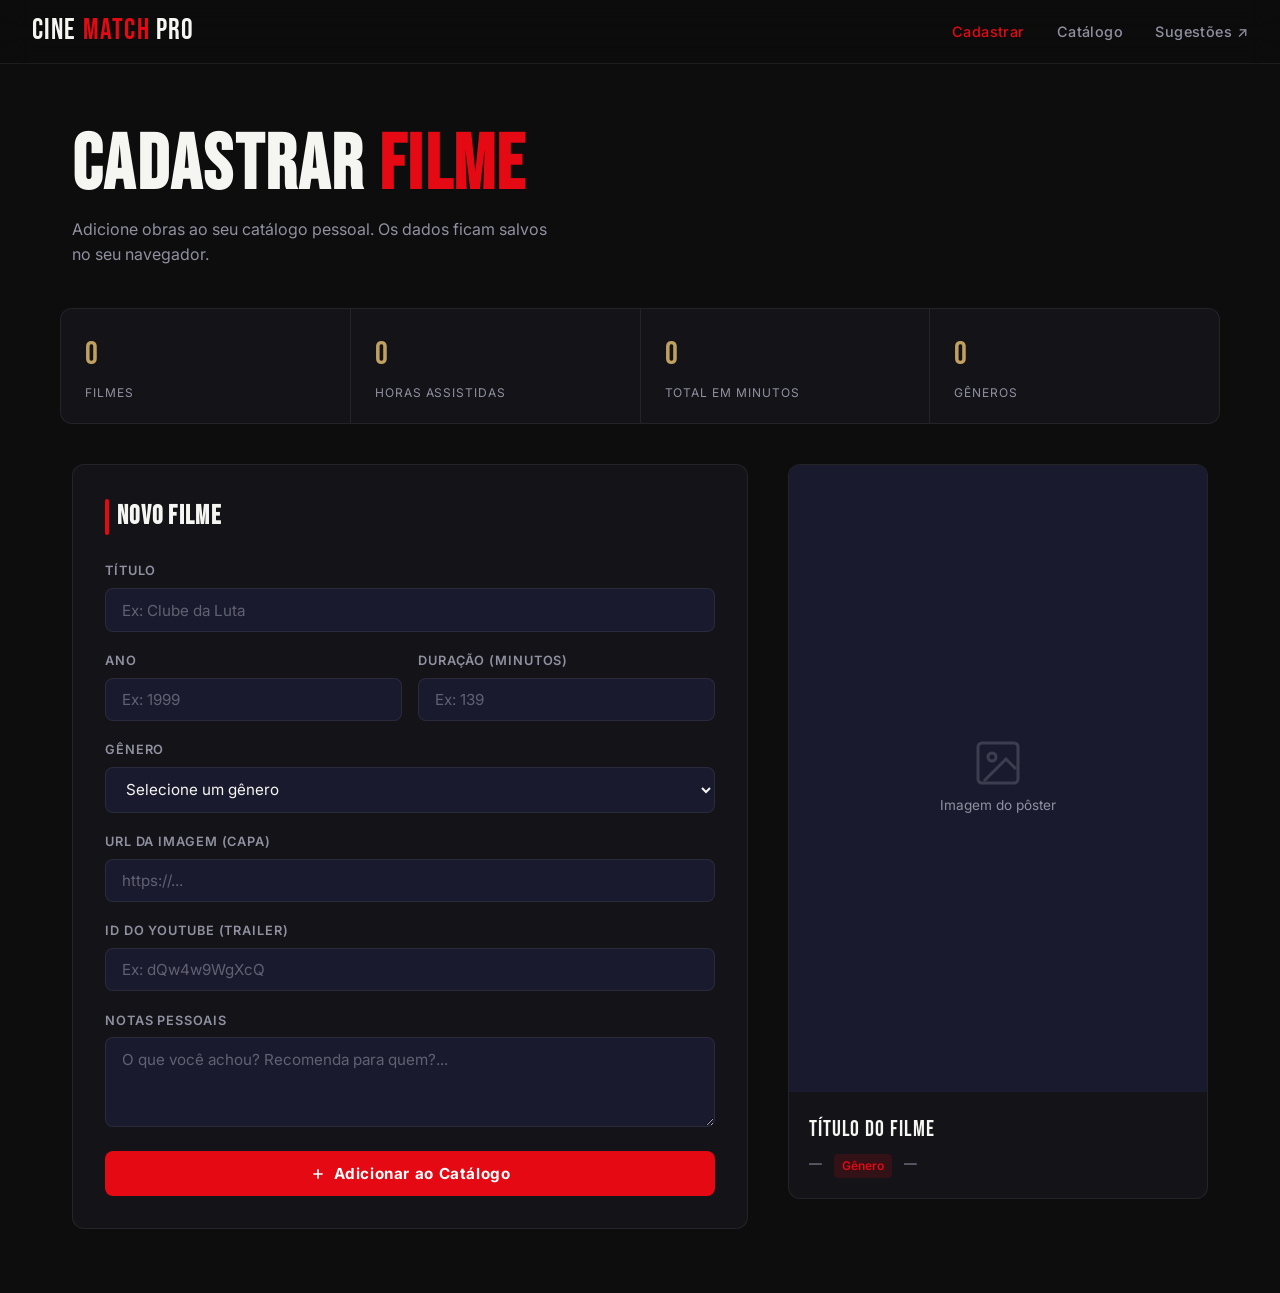
<file: index.html>
<!DOCTYPE html>
<html lang="pt-BR">
<head>
  <meta charset="UTF-8" />
  <meta name="viewport" content="width=device-width, initial-scale=1.0" />
  <meta name="description" content="CineMatch Pro — cadastre e gerencie seu catálogo pessoal de filmes." />
  <title>CineMatch Pro · Cadastro</title>
  <link rel="stylesheet" href="css/style.css" />
</head>
<body>

  <nav class="navbar" role="navigation" aria-label="Navegação principal">
    <a href="index.html" class="nav-brand">Cine<span>Match</span> Pro</a>
    <ul class="nav-links">
      <li><a href="index.html" class="active" aria-current="page">Cadastrar</a></li>
      <li><a href="catalogo.html">Catálogo</a></li>
      <li>
        <a href="https://www.imdb.com/chart/top/" target="_blank" rel="noopener noreferrer">
          Sugestões ↗
        </a>
      </li>
    </ul>
  </nav>

  <header class="page-header">
    <h1>Cadastrar <em>Filme</em></h1>
    <p>Adicione obras ao seu catálogo pessoal. Os dados ficam salvos no seu navegador.</p>
  </header>

  <section class="stats-strip" aria-label="Estatísticas do catálogo">
    <div class="stat-item">
      <span class="stat-value" id="stat-total">0</span>
      <span class="stat-label">Filmes</span>
    </div>
    <div class="stat-item">
      <span class="stat-value" id="stat-horas">0</span>
      <span class="stat-label">Horas assistidas</span>
    </div>
    <div class="stat-item">
      <span class="stat-value" id="stat-minutos">0</span>
      <span class="stat-label">Total em minutos</span>
    </div>
    <div class="stat-item">
      <span class="stat-value" id="stat-generos">0</span>
      <span class="stat-label">Gêneros</span>
    </div>
  </section>

  <main>
    <section class="form-section" aria-label="Formulário de cadastro">

      <div class="form-card">
        <h2>Novo Filme</h2>

        <form id="form-filme" novalidate>

          <div class="form-group">
            <label for="titulo">Título</label>
            <input
              type="text"
              id="titulo"
              name="titulo"
              placeholder="Ex: Clube da Luta"
              required
              autocomplete="off"
            />
          </div>

          <div class="form-row">
            <div class="form-group">
              <label for="ano">Ano</label>
              <input
                type="number"
                id="ano"
                name="ano"
                placeholder="Ex: 1999"
                min="1888"
                max="2099"
                required
              />
            </div>
            <div class="form-group">
              <label for="duracao">Duração (minutos)</label>
              <input
                type="number"
                id="duracao"
                name="duracao"
                placeholder="Ex: 139"
                min="1"
                required
              />
            </div>
          </div>

          <div class="form-group">
            <label for="genero">Gênero</label>
            <select id="genero" name="genero" required>
              <option value="" disabled selected>Selecione um gênero</option>
              <option value="Ação">Ação</option>
              <option value="Animação">Animação</option>
              <option value="Aventura">Aventura</option>
              <option value="Comédia">Comédia</option>
              <option value="Crime">Crime</option>
              <option value="Documentário">Documentário</option>
              <option value="Drama">Drama</option>
              <option value="Fantasia">Fantasia</option>
              <option value="Ficção Científica">Ficção Científica</option>
              <option value="Musical">Musical</option>
              <option value="Romance">Romance</option>
              <option value="Suspense">Suspense</option>
              <option value="Terror">Terror</option>
              <option value="Thriller">Thriller</option>
            </select>
          </div>

          <div class="form-group">
            <label for="capa">URL da Imagem (capa)</label>
            <input
              type="url"
              id="capa"
              name="capa"
              placeholder="https://..."
              autocomplete="off"
            />
          </div>

          <div class="form-group">
            <label for="youtubeId">ID do YouTube (trailer)</label>
            <input
              type="text"
              id="youtubeId"
              name="youtubeId"
              placeholder="Ex: dQw4w9WgXcQ"
              autocomplete="off"
            />
          </div>

          <div class="form-group">
            <label for="notas">Notas pessoais</label>
            <textarea
              id="notas"
              name="notas"
              placeholder="O que você achou? Recomenda para quem?..."
            ></textarea>
          </div>

          <button type="submit" class="btn-primary">
            <svg width="16" height="16" viewBox="0 0 24 24" fill="none" stroke="currentColor" stroke-width="2.5" aria-hidden="true">
              <path d="M12 5v14M5 12h14"/>
            </svg>
            Adicionar ao Catálogo
          </button>

        </form>
      </div><!-- /form-card -->

      <!-- PREVIEW CARD -->
      <aside class="preview-card" aria-label="Pré-visualização do filme">
        <div id="preview-poster-wrap">
          <div class="preview-poster-placeholder" aria-hidden="true">
            <svg width="48" height="48" viewBox="0 0 24 24" fill="none" stroke="currentColor" stroke-width="1.5">
              <rect x="2" y="2" width="20" height="20" rx="2"/>
              <circle cx="9" cy="9" r="2"/>
              <path d="m21 15-5-5L5 21"/>
            </svg>
            Imagem do pôster
          </div>
        </div>
        <div class="preview-info">
          <p class="preview-title" id="preview-titulo">Título do Filme</p>
          <div class="preview-meta">
            <span id="preview-ano">—</span>
            <span class="badge" id="preview-genero">Gênero</span>
            <span id="preview-duracao">—</span>
          </div>
        </div>
      </aside>

    </section><!-- /form-section -->
  </main>

  <!-- TOAST -->
  <div class="toast" id="toast" role="status" aria-live="polite">
    <svg width="18" height="18" viewBox="0 0 24 24" fill="none" stroke="currentColor" stroke-width="2.5" aria-hidden="true">
      <path d="M20 6 9 17l-5-5"/>
    </svg>
    Filme adicionado com sucesso!
  </div>

  <script src="js/main.js"></script>
  <script>
    /* ── Referências DOM ── */
    const form       = document.getElementById('form-filme');
    const inputCapa  = document.getElementById('capa');
    const inputTit   = document.getElementById('titulo');
    const inputAno   = document.getElementById('ano');
    const inputDur   = document.getElementById('duracao');
    const selGenero  = document.getElementById('genero');
    const toast      = document.getElementById('toast');

    const prevPosterWrap = document.getElementById('preview-poster-wrap');
    const prevTitulo     = document.getElementById('preview-titulo');
    const prevAno        = document.getElementById('preview-ano');
    const prevGenero     = document.getElementById('preview-genero');
    const prevDuracao    = document.getElementById('preview-duracao');

    /* ── Atualizar preview em tempo real ── */
    function atualizarPreview() {
      const url = inputCapa.value.trim();

      if (url) {
        let img = prevPosterWrap.querySelector('img');
        if (!img) {
          img = document.createElement('img');
          img.className = 'preview-poster';
          img.alt = 'Pôster do filme cadastrado';
          prevPosterWrap.innerHTML = '';
          prevPosterWrap.appendChild(img);
        }
        img.src = url;
        img.onerror = () => {
          prevPosterWrap.innerHTML = `
            <div class="preview-poster-placeholder" aria-hidden="true">
              <svg width="48" height="48" viewBox="0 0 24 24" fill="none" stroke="currentColor" stroke-width="1.5">
                <rect x="2" y="2" width="20" height="20" rx="2"/>
                <path d="m8 8 8 8M16 8l-8 8"/>
              </svg>
              URL inválida
            </div>`;
        };
      } else {
        prevPosterWrap.innerHTML = `
          <div class="preview-poster-placeholder" aria-hidden="true">
            <svg width="48" height="48" viewBox="0 0 24 24" fill="none" stroke="currentColor" stroke-width="1.5">
              <rect x="2" y="2" width="20" height="20" rx="2"/>
              <circle cx="9" cy="9" r="2"/>
              <path d="m21 15-5-5L5 21"/>
            </svg>
            Imagem do pôster
          </div>`;
      }

      prevTitulo.textContent  = inputTit.value.trim()  || 'Título do Filme';
      prevAno.textContent     = inputAno.value          || '—';
      prevGenero.textContent  = selGenero.value         || 'Gênero';
      const dur = Number(inputDur.value);
      if (dur > 0) {
        const h   = Math.floor(dur / 60);
        const min = dur % 60;
        prevDuracao.textContent = h > 0 ? `${h}h ${min}min` : `${min}min`;
      } else {
        prevDuracao.textContent = '—';
      }
    }

    [inputCapa, inputTit, inputAno, inputDur, selGenero].forEach(el => {
      el.addEventListener('input', atualizarPreview);
    });

    /* ── Submit ── */
    form.addEventListener('submit', (e) => {
      e.preventDefault();

      const filme = new Filme({
        titulo:    document.getElementById('titulo').value.trim(),
        ano:       document.getElementById('ano').value,
        genero:    document.getElementById('genero').value,
        duracao:   document.getElementById('duracao').value,
        capa:      document.getElementById('capa').value.trim(),
        youtubeId: document.getElementById('youtubeId').value.trim(),
        notas:     document.getElementById('notas').value.trim(),
      });

      if (!filme.titulo) {
        document.getElementById('titulo').focus();
        return;
      }

      Storage.salvar(filme);
      form.reset();
      atualizarPreview();
      atualizarStats();
      mostrarToast();
    });

    /* ── Toast ── */
    let toastTimer = null;
    function mostrarToast() {
      toast.classList.add('show');
      clearTimeout(toastTimer);
      toastTimer = setTimeout(() => toast.classList.remove('show'), 3000);
    }

    /* ── Stats ── */
    function atualizarStats() {
      const s = Storage.estatisticas();
      document.getElementById('stat-total').textContent   = s.total;
      document.getElementById('stat-horas').textContent   = s.horas;
      document.getElementById('stat-minutos').textContent = s.minutos;
      document.getElementById('stat-generos').textContent = s.generos;
    }

    /* Init */
    atualizarStats();
  </script>
</body>
</html>
</file>
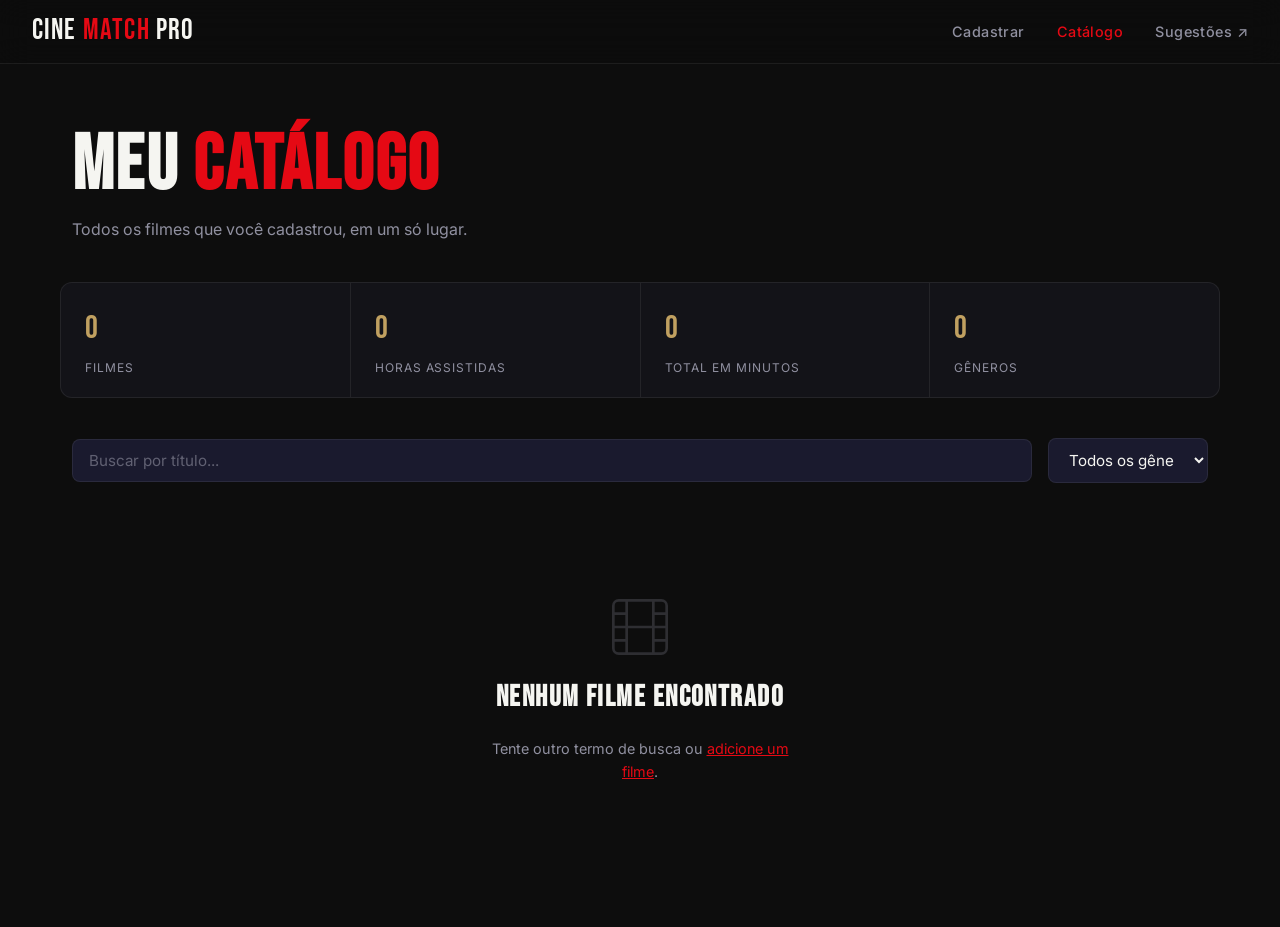
<file: catalogo.html>
<!DOCTYPE html>
<html lang="pt-BR">

<head>
  <meta charset="UTF-8" />
  <meta name="viewport" content="width=device-width, initial-scale=1.0" />
  <meta name="description"
    content="CineMatch Pro — seu catálogo pessoal de filmes, com busca por título e filtro por gênero." />
  <title>CineMatch Pro · Catálogo</title>
  <link rel="stylesheet" href="css/style.css" />
</head>

<body>

  <nav class="navbar" role="navigation" aria-label="Navegação principal">
    <a href="index.html" class="nav-brand">Cine<span>Match</span> Pro</a>
    <ul class="nav-links">
      <li><a href="index.html">Cadastrar</a></li>
      <li><a href="catalogo.html" class="active" aria-current="page">Catálogo</a></li>
      <li>
        <a href="https://www.imdb.com/chart/top/" target="_blank" rel="noopener noreferrer">
          Sugestões ↗
        </a>
      </li>
    </ul>
  </nav>

  <header class="page-header">
    <h1>Meu <em>Catálogo</em></h1>
    <p>Todos os filmes que você cadastrou, em um só lugar.</p>
  </header>

  <section class="stats-strip" aria-label="Estatísticas do catálogo">
    <div class="stat-item">
      <span class="stat-value" id="stat-total">0</span>
      <span class="stat-label">Filmes</span>
    </div>
    <div class="stat-item">
      <span class="stat-value" id="stat-horas">0</span>
      <span class="stat-label">Horas assistidas</span>
    </div>
    <div class="stat-item">
      <span class="stat-value" id="stat-minutos">0</span>
      <span class="stat-label">Total em minutos</span>
    </div>
    <div class="stat-item">
      <span class="stat-value" id="stat-generos">0</span>
      <span class="stat-label">Gêneros</span>
    </div>
  </section>

  <section class="catalog-controls" aria-label="Filtros do catálogo">
    <input type="search" id="busca" class="search-input" placeholder="Buscar por título..."
      aria-label="Buscar filme por título" autocomplete="off" />
    <select id="filtro-genero" class="filter-select" aria-label="Filtrar por gênero">
      <option value="">Todos os gêneros</option>
    </select>
  </section>

  <main>
    <section class="film-grid" id="film-grid" aria-label="Catálogo de filmes"></section>
  </main>

  <div class="modal-backdrop" id="modal" role="dialog" aria-modal="true" aria-labelledby="modal-titulo">
    <div class="modal">
      <div class="modal-header">
        <span class="modal-title" id="modal-titulo">Trailer</span>
        <button class="modal-close" id="modal-close" aria-label="Fechar trailer">✕</button>
      </div>
      <div class="modal-body">
        <iframe id="trailer-frame" title="Trailer do filme" allow="autoplay; fullscreen" allowfullscreen></iframe>
      </div>
    </div>
  </div>

  <script src="js/main.js"></script>
  <script src="js/display.js"></script>
  <script>

    const grid = document.getElementById('film-grid');
    const inputBusca = document.getElementById('busca');
    const selGenero = document.getElementById('filtro-genero');
    const modal = document.getElementById('modal');
    const modalTitulo = document.getElementById('modal-titulo');
    const trailerFrame = document.getElementById('trailer-frame');
    const btnClose = document.getElementById('modal-close');

    const todosFilmes = Storage.listar();

    /* ── Stats (display.js) ── */
    renderStats();

    /* ── Popular select de gêneros (display.js) ── */
    popularFiltroGeneros(todosFilmes, selGenero);

    /* ── Anexar evento de trailer a cada card após renderização ── */
    function renderComEventos(lista) {
      renderGrid(lista, grid);

      grid.querySelectorAll('.film-card').forEach((article, idx) => {
        const filme = lista[idx];
        if (!filme) return;

        const playBtn = article.querySelector('.play-btn');
        const deleteBtn = article.querySelector('.delete-btn');

        if (playBtn) {
          playBtn.addEventListener('click', (e) => {
            e.stopPropagation();
            abrirTrailer(filme);
          });
        }

        if (deleteBtn) {
          deleteBtn.addEventListener('click', (e) => {
            e.stopPropagation();

            const confirmar = confirm(
              `Deseja remover "${filme.titulo}" do catálogo?`
            );

            if (!confirmar) return;

            Storage.remover(filme.id);

            const filmesAtualizados = Storage.listar();

            renderStats();
            renderComEventos(filmesAtualizados);
          });
        }

        article.addEventListener('keydown', (e) => {
          if ((e.key === 'Enter' || e.key === ' ') && filme.youtubeId) {
            e.preventDefault();
            abrirTrailer(filme);
          }
        });
      });
    }

    /* ── Filtrar lista com filter() ── */
    function filtrar() {
      const termo = inputBusca.value.toLowerCase().trim();
      const genero = selGenero.value;

      const resultado = Storage.listar().filter(f => {
        const bateTitulo = !termo || f.titulo.toLowerCase().includes(termo);
        const bateGenero = !genero || f.genero === genero;

        return bateTitulo && bateGenero;
      });

      renderComEventos(resultado);
    }

    inputBusca.addEventListener('input', filtrar);
    selGenero.addEventListener('change', filtrar);

    /* ── Modal trailer ── */
    function abrirTrailer(filme) {
      const url = filme.trailerUrl();
      if (!url) return;
      modalTitulo.textContent = `${filme.titulo} — Trailer`;
      trailerFrame.src = url;
      modal.classList.add('open');
      document.body.style.overflow = 'hidden';
    }

    function fecharModal() {
      modal.classList.remove('open');
      trailerFrame.src = '';
      document.body.style.overflow = '';
    }

    btnClose.addEventListener('click', fecharModal);

    modal.addEventListener('click', (e) => {
      if (e.target === modal) fecharModal();
    });

    document.addEventListener('keydown', (e) => {
      if (e.key === 'Escape') fecharModal();
    });

    /* ── Init ── */
    renderComEventos(todosFilmes);
  </script>
</body>

</html>
</file>
<file: css/style.css>
@import url('https://fonts.googleapis.com/css2?family=Bebas+Neue&family=Inter:wght@300;400;500;600;700&display=swap');

/* ── TOKENS ── */
:root {
  --bg:        #0D0D0D;
  --surface:   #131318;
  --card:      #1A1A2E;
  --card-hover:#21213A;
  --red:       #E50914;
  --red-dark:  #A80000;
  --gold:      #C0A060;
  --text:      #F5F5F1;
  --muted:     #9090A0;
  --border:    rgba(255,255,255,0.07);
  --radius:    12px;
  --transition:0.3s cubic-bezier(0.4,0,0.2,1);
}

/* ── RESET ── */
*, *::before, *::after { box-sizing: border-box; margin: 0; padding: 0; }

html { scroll-behavior: smooth; }

body {
  background: var(--bg);
  color: var(--text);
  font-family: 'Inter', sans-serif;
  font-size: 16px;
  line-height: 1.6;
  min-height: 100vh;
}

/* ── NAV ── */
.navbar {
  position: sticky;
  top: 0;
  z-index: 100;
  background: rgba(13,13,13,0.92);
  backdrop-filter: blur(16px);
  border-bottom: 1px solid var(--border);
  padding: 0 2rem;
  display: flex;
  align-items: center;
  justify-content: space-between;
  height: 64px;
}

.nav-brand {
  font-family: 'Bebas Neue', cursive;
  font-size: 1.8rem;
  letter-spacing: 0.04em;
  color: var(--text);
  text-decoration: none;
  display: flex;
  align-items: center;
  gap: 0.4rem;
}

.nav-brand span { color: var(--red); }

.nav-links {
  display: flex;
  gap: 2rem;
  list-style: none;
}

.nav-links a {
  color: var(--muted);
  text-decoration: none;
  font-size: 0.9rem;
  font-weight: 500;
  letter-spacing: 0.03em;
  transition: color var(--transition);
}

.nav-links a:hover,
.nav-links a.active { color: var(--text); }

.nav-links a.active { color: var(--red); }

/* ── HERO / PAGE HEADER ── */
.page-header {
  padding: 4rem 2rem 2.5rem;
  max-width: 1200px;
  margin: 0 auto;
}

.page-header h1 {
  font-family: 'Bebas Neue', cursive;
  font-size: clamp(3rem, 6vw, 5rem);
  letter-spacing: 0.03em;
  line-height: 1;
}

.page-header h1 em {
  font-style: normal;
  color: var(--red);
}

.page-header p {
  color: var(--muted);
  margin-top: 0.75rem;
  max-width: 480px;
}

/* ── STATS STRIP ── */
.stats-strip {
  background: var(--surface);
  border: 1px solid var(--border);
  border-radius: var(--radius);
  display: flex;
  gap: 0;
  overflow: hidden;
  margin: 0 2rem 2.5rem;
  max-width: 1160px;
  margin-inline: auto;
}

.stat-item {
  flex: 1;
  padding: 1.25rem 1.5rem;
  border-right: 1px solid var(--border);
  display: flex;
  flex-direction: column;
  gap: 0.2rem;
}

.stat-item:last-child { border-right: none; }

.stat-value {
  font-family: 'Bebas Neue', cursive;
  font-size: 2rem;
  color: var(--gold);
  letter-spacing: 0.04em;
}

.stat-label {
  font-size: 0.75rem;
  color: var(--muted);
  text-transform: uppercase;
  letter-spacing: 0.08em;
}

/* ── FORM LAYOUT ── */
.form-section {
  max-width: 1200px;
  margin: 0 auto;
  padding: 0 2rem 4rem;
  display: grid;
  grid-template-columns: 1fr 420px;
  gap: 2.5rem;
  align-items: start;
}

.form-card {
  background: var(--surface);
  border: 1px solid var(--border);
  border-radius: var(--radius);
  padding: 2rem;
}

.form-card h2 {
  font-family: 'Bebas Neue', cursive;
  font-size: 1.6rem;
  letter-spacing: 0.05em;
  margin-bottom: 1.5rem;
  display: flex;
  align-items: center;
  gap: 0.5rem;
}

.form-card h2::before {
  content: '';
  display: inline-block;
  width: 4px;
  height: 1.4em;
  background: var(--red);
  border-radius: 2px;
}

.form-group {
  display: flex;
  flex-direction: column;
  gap: 0.4rem;
  margin-bottom: 1.2rem;
}

.form-group:last-of-type { margin-bottom: 0; }

label {
  font-size: 0.8rem;
  font-weight: 600;
  color: var(--muted);
  text-transform: uppercase;
  letter-spacing: 0.07em;
}

input, select, textarea {
  background: var(--card);
  border: 1px solid var(--border);
  border-radius: 8px;
  color: var(--text);
  font-family: 'Inter', sans-serif;
  font-size: 0.95rem;
  padding: 0.7rem 1rem;
  width: 100%;
  transition: border-color var(--transition), box-shadow var(--transition);
  outline: none;
}

input::placeholder, textarea::placeholder { color: var(--muted); opacity: 0.6; }

input:focus, select:focus, textarea:focus {
  border-color: var(--red);
  box-shadow: 0 0 0 3px rgba(229,9,20,0.15);
}

select option { background: var(--card); }

textarea { resize: vertical; min-height: 90px; }

.form-row {
  display: grid;
  grid-template-columns: 1fr 1fr;
  gap: 1rem;
}

/* ── SUBMIT BUTTON ── */
.btn-primary {
  display: inline-flex;
  align-items: center;
  justify-content: center;
  gap: 0.5rem;
  background: var(--red);
  color: #fff;
  border: none;
  border-radius: 8px;
  font-family: 'Inter', sans-serif;
  font-size: 0.95rem;
  font-weight: 700;
  letter-spacing: 0.04em;
  padding: 0.8rem 2rem;
  cursor: pointer;
  width: 100%;
  margin-top: 1.5rem;
  transition: background var(--transition), transform var(--transition);
}

.btn-primary:hover { background: var(--red-dark); transform: translateY(-1px); }
.btn-primary:active { transform: translateY(0); }

/* ── PREVIEW CARD ── */
.preview-card {
  background: var(--surface);
  border: 1px solid var(--border);
  border-radius: var(--radius);
  overflow: hidden;
  position: sticky;
  top: 80px;
}

.preview-poster {
  width: 100%;
  aspect-ratio: 2/3;
  object-fit: cover;
  display: block;
  background: var(--card);
}

.preview-poster-placeholder {
  width: 100%;
  aspect-ratio: 2/3;
  background: var(--card);
  display: flex;
  align-items: center;
  justify-content: center;
  flex-direction: column;
  gap: 0.5rem;
  color: var(--muted);
  font-size: 0.85rem;
}

.preview-poster-placeholder svg { opacity: 0.3; }

.preview-info {
  padding: 1.25rem;
}

.preview-title {
  font-family: 'Bebas Neue', cursive;
  font-size: 1.4rem;
  letter-spacing: 0.04em;
  white-space: nowrap;
  overflow: hidden;
  text-overflow: ellipsis;
}

.preview-meta {
  display: flex;
  gap: 0.75rem;
  margin-top: 0.4rem;
  font-size: 0.8rem;
  color: var(--muted);
}

.badge {
  display: inline-flex;
  align-items: center;
  background: rgba(229,9,20,0.15);
  color: var(--red);
  border-radius: 4px;
  padding: 0.15rem 0.5rem;
  font-size: 0.75rem;
  font-weight: 600;
}

/* ── TOAST ── */
.toast {
  position: fixed;
  bottom: 2rem;
  right: 2rem;
  background: #1a2e1a;
  border: 1px solid #2d5a2d;
  color: #6fcf6f;
  padding: 0.9rem 1.4rem;
  border-radius: 10px;
  font-size: 0.9rem;
  font-weight: 500;
  display: flex;
  align-items: center;
  gap: 0.5rem;
  transform: translateY(120%);
  opacity: 0;
  transition: transform 0.4s cubic-bezier(0.4,0,0.2,1), opacity 0.4s;
  z-index: 999;
}

.toast.show { transform: translateY(0); opacity: 1; }

/* ── CATALOG PAGE ── */
.catalog-controls {
  max-width: 1200px;
  margin: 0 auto;
  padding: 0 2rem 2rem;
  display: flex;
  gap: 1rem;
  align-items: center;
  flex-wrap: wrap;
}

.search-input {
  flex: 1;
  min-width: 240px;
}

.filter-select { width: 160px; }

/* ── FILM GRID ── */
.film-grid {
  max-width: 1200px;
  margin: 0 auto;
  padding: 0 2rem 4rem;
  display: grid;
  grid-template-columns: repeat(auto-fill, minmax(220px, 1fr));
  gap: 1.5rem;
}

/* ── FILM CARD ── */
.film-card {
  background: var(--card);
  border: 1px solid var(--border);
  border-radius: var(--radius);
  overflow: hidden;
  cursor: pointer;
  transition: transform var(--transition), box-shadow var(--transition), border-color var(--transition);
  position: relative;
  display: flex;
  flex-direction: column;
}

.film-card:hover {
  transform: translateY(-6px);
  border-color: rgba(229,9,20,0.4);
  box-shadow: 0 16px 48px rgba(229,9,20,0.15), 0 4px 16px rgba(0,0,0,0.5);
}

.card-poster {
  width: 100%;
  aspect-ratio: 2/3;
  object-fit: cover;
  display: block;
  background: var(--surface);
}

.card-overlay {
  position: absolute;
  inset: 0;
  background: linear-gradient(to top, rgba(0,0,0,0.9) 0%, transparent 50%);
  opacity: 0;
  transition: opacity var(--transition);
  display: flex;
  align-items: flex-end;
  justify-content: center;
  padding-bottom: 4.5rem;
}

.film-card:hover .card-overlay { opacity: 1; }

.play-btn {
  background: var(--red);
  color: #fff;
  border: none;
  border-radius: 50%;
  width: 52px;
  height: 52px;
  display: flex;
  align-items: center;
  justify-content: center;
  font-size: 1.2rem;
  cursor: pointer;
  transition: transform var(--transition), background var(--transition);
  box-shadow: 0 4px 20px rgba(229,9,20,0.5);
}

.play-btn:hover { background: var(--red-dark); transform: scale(1.1); }

.card-info {
  padding: 1rem;
  flex: 1;
  display: flex;
  flex-direction: column;
  gap: 0.3rem;
}

.card-title {
  font-family: 'Bebas Neue', cursive;
  font-size: 1.15rem;
  letter-spacing: 0.04em;
  white-space: nowrap;
  overflow: hidden;
  text-overflow: ellipsis;
}

.card-meta {
  display: flex;
  justify-content: space-between;
  align-items: center;
  font-size: 0.78rem;
  color: var(--muted);
}

.card-genre {
  background: rgba(229,9,20,0.12);
  color: var(--red);
  border-radius: 4px;
  padding: 0.1rem 0.45rem;
  font-size: 0.72rem;
  font-weight: 600;
}

.card-duration {
  color: var(--gold);
  font-weight: 600;
}

.card-notes {
  font-size: 0.78rem;
  color: var(--muted);
  display: -webkit-box;
  -webkit-line-clamp: 2;
  -webkit-box-orient: vertical;
  overflow: hidden;
  margin-top: 0.2rem;
}

/* ── EMPTY STATE ── */
.empty-state {
  grid-column: 1/-1;
  text-align: center;
  padding: 5rem 2rem;
  color: var(--muted);
  display: flex;
  flex-direction: column;
  align-items: center;
  gap: 1rem;
}

.empty-state svg { opacity: 0.25; }
.empty-state h3 { font-family: 'Bebas Neue', cursive; font-size: 1.8rem; letter-spacing: 0.05em; color: var(--text); }
.empty-state p { max-width: 300px; font-size: 0.9rem; }

/* ── MODAL (TRAILER) ── */
.modal-backdrop {
  position: fixed;
  inset: 0;
  background: rgba(0,0,0,0.88);
  backdrop-filter: blur(8px);
  z-index: 200;
  display: flex;
  align-items: center;
  justify-content: center;
  padding: 1.5rem;
  opacity: 0;
  pointer-events: none;
  transition: opacity 0.3s;
}

.modal-backdrop.open { opacity: 1; pointer-events: all; }

.modal {
  background: var(--surface);
  border: 1px solid var(--border);
  border-radius: 16px;
  width: 100%;
  max-width: 760px;
  overflow: hidden;
  transform: scale(0.92);
  transition: transform 0.3s cubic-bezier(0.4,0,0.2,1);
}

.modal-backdrop.open .modal { transform: scale(1); }

.modal-header {
  padding: 1.2rem 1.5rem;
  display: flex;
  align-items: center;
  justify-content: space-between;
  border-bottom: 1px solid var(--border);
}

.modal-title {
  font-family: 'Bebas Neue', cursive;
  font-size: 1.4rem;
  letter-spacing: 0.04em;
}

.modal-close {
  background: none;
  border: none;
  color: var(--muted);
  font-size: 1.5rem;
  cursor: pointer;
  line-height: 1;
  transition: color var(--transition);
  padding: 0.25rem;
}

.modal-close:hover { color: var(--text); }

.modal-body {
  position: relative;
  padding-bottom: 56.25%;
  height: 0;
}

.modal-body iframe {
  position: absolute;
  inset: 0;
  width: 100%;
  height: 100%;
  border: none;
}

/* ── SCROLLBAR ── */
::-webkit-scrollbar { width: 6px; }
::-webkit-scrollbar-track { background: var(--bg); }
::-webkit-scrollbar-thumb { background: var(--border); border-radius: 3px; }

/* ── RESPONSIVE ── */
@media (max-width: 900px) {
  .form-section { grid-template-columns: 1fr; }
  .preview-card { position: static; }
}

@media (max-width: 640px) {
  .navbar { padding: 0 1rem; }
  .page-header { padding: 2.5rem 1rem 1.5rem; }
  .form-section, .film-grid, .catalog-controls { padding-inline: 1rem; }
  .stats-strip { margin-inline: 1rem; flex-wrap: wrap; }
  .form-row { grid-template-columns: 1fr; }
  .nav-links { gap: 1.2rem; }
}

@media (prefers-reduced-motion: reduce) {
  *, *::before, *::after { transition: none !important; animation: none !important; }
}
/* ── BOTÃO REMOVER FILME ── */

.delete-btn {
  position: absolute;
  top: 10px;
  right: 10px;

  width: 36px;
  height: 36px;

  border: none;
  border-radius: 50%;

  background: rgba(0, 0, 0, 0.85);
  color: #fff;

  font-size: 18px;
  font-weight: bold;

  cursor: pointer;

  z-index: 20;

  display: flex;
  align-items: center;
  justify-content: center;

  transition:
    background var(--transition),
    transform var(--transition),
    box-shadow var(--transition);
}

.delete-btn:hover {
  background: var(--red);
  transform: scale(1.1);
  box-shadow: 0 4px 16px rgba(229, 9, 20, 0.4);
}

.delete-btn:active {
  transform: scale(0.95);
}

.delete-btn:focus {
  outline: 2px solid var(--red);
  outline-offset: 2px;
}
</file>
